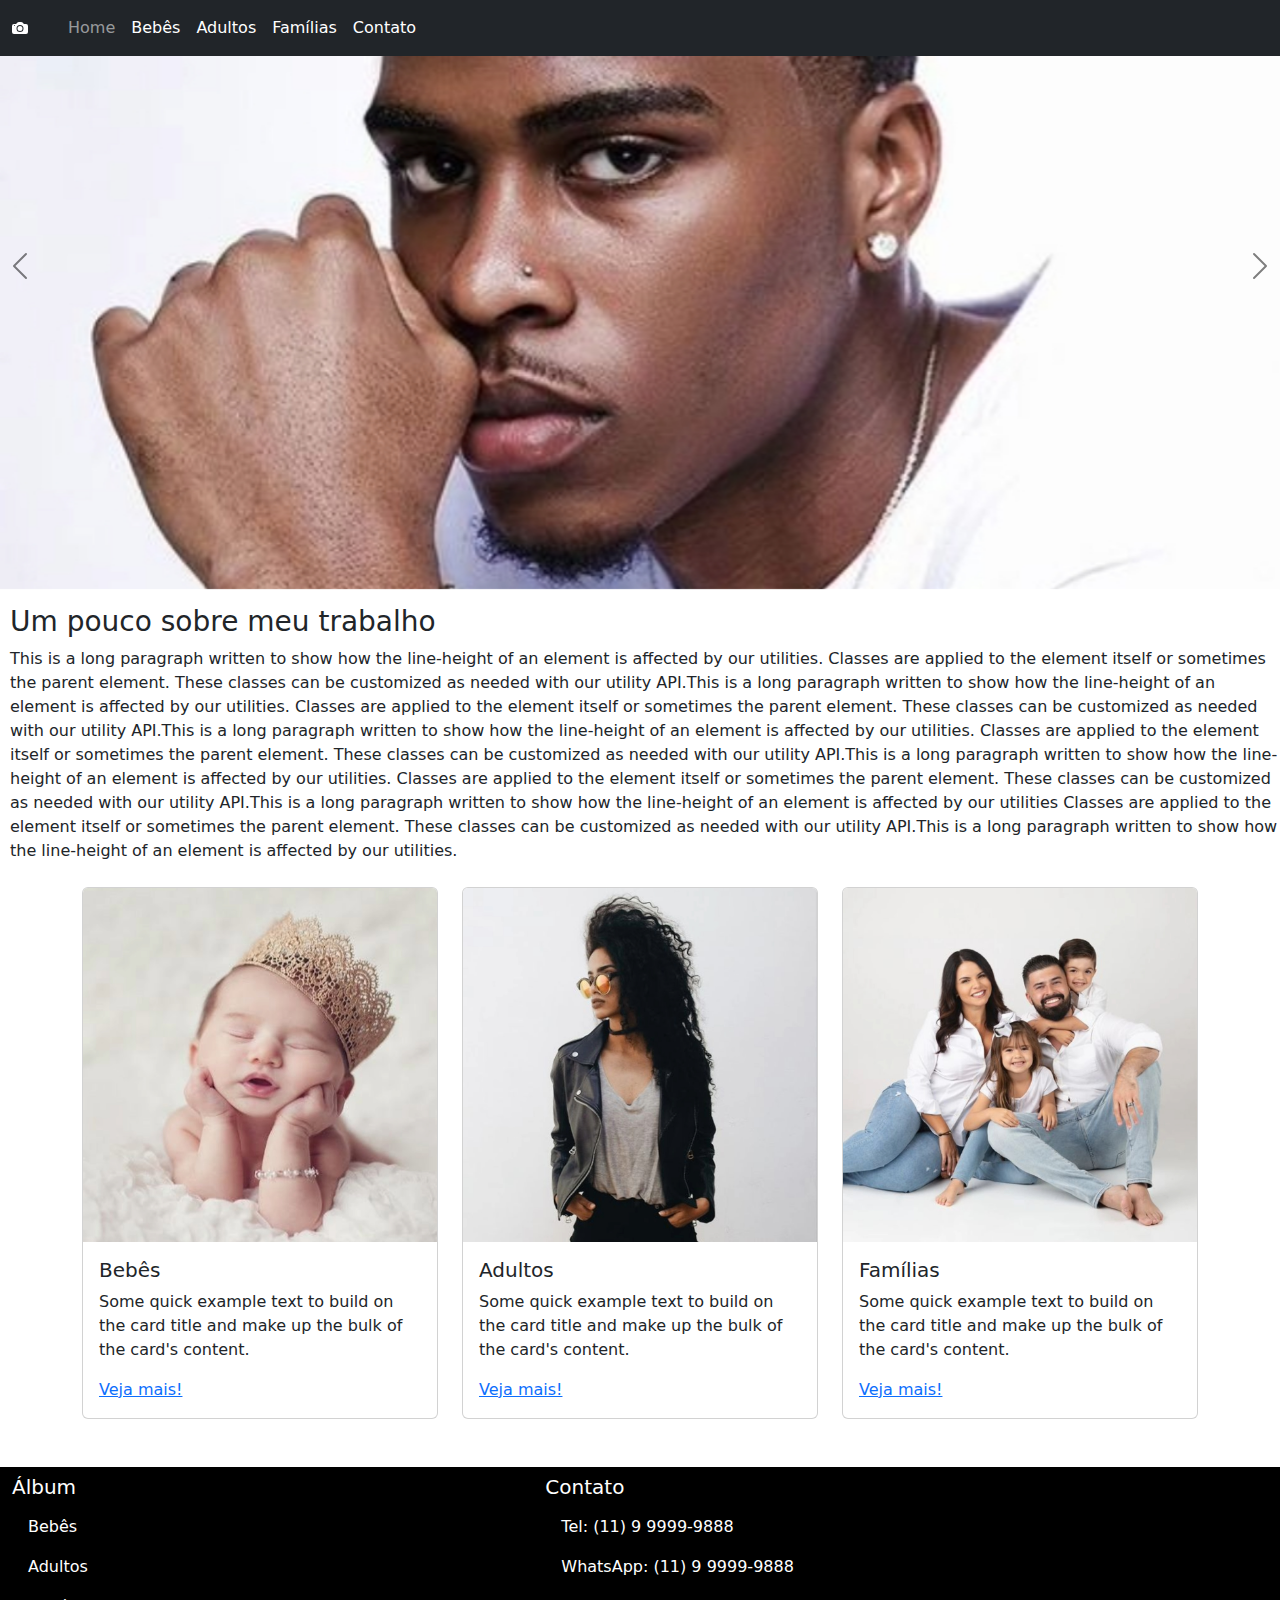
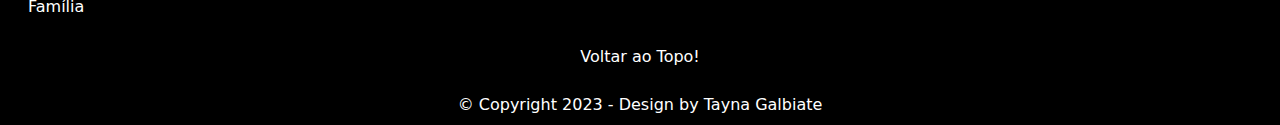
<file: index.html>
<!doctype html>
<html lang="pt-BR">

<head>
  <!-- Required meta tags -->
  <meta charset="utf-8">
  <meta name="viewport" content="width=device-width, initial-scale=1">

  <!-- Bootstrap CSS -->
  <link href="./assets/css/cdn.jsdelivr.net_npm_bootstrap@5.3.1_dist_css_bootstrap.min.css" rel="stylesheet">
  <link href="./assets/css/portifolio.css" rel="stylesheet">


  <title>Home</title>


</head>

<body>
  <!--Header-->
  <header>

    <!--Nav-->
    <nav class="navbar navbar-expand-lg navbar-dark bg-dark">
      <div class="container-fluid">

        <!--Logo-->

        <a class="navbar-brand d-flex align-items-center">
          <svg xmlns="http://www.w3.org/2000/svg" width="16" height="16" fill="currentColor" class="bi bi-camera-fill"
            viewBox="0 0 16 16">
            <path d="M10.5 8.5a2.5 2.5 0 1 1-5 0 2.5 2.5 0 0 1 5 0z" />
            <path
              d="M2 4a2 2 0 0 0-2 2v6a2 2 0 0 0 2 2h12a2 2 0 0 0 2-2V6a2 2 0 0 0-2-2h-1.172a2 2 0 0 1-1.414-.586l-.828-.828A2 2 0 0 0 9.172 2H6.828a2 2 0 0 0-1.414.586l-.828.828A2 2 0 0 1 3.172 4H2zm.5 2a.5.5 0 1 1 0-1 .5.5 0 0 1 0 1zm9 2.5a3.5 3.5 0 1 1-7 0 3.5 3.5 0 0 1 7 0z" />
          </svg>

          <strong class="m-2"></strong>
        </a>

        <!--Botão Responsivo-->
        <button class="navbar-toggler" type="button" data-bs-toggle="collapse" data-bs-target="#navbarSupportedContent"
          aria-controls="navbarSupportedContent" aria-expanded="false" aria-label="Toggle navigation">
          <span class="navbar-toggler-icon"></span>
        </button>

        <!--Links-->
        <div class="collapse navbar-collapse" id="navbarSupportedContent">
          <ul class="navbar-nav me-auto mb-2 mb-lg-0">


            <li class="nav-item">
              <a class="nav-link" href="#">Home</a>
            </li>
            <li class="nav-item">
              <a class="nav-link active" aria-current="page" href="bebe.html">Bebês</a>
            </li>
            <li class="nav-item">
              <a class="nav-link active" aria-current="page" href="adulto.html">Adultos</a>
            </li>
            <li class="nav-item">
              <a class="nav-link active" aria-current="page" href="familia.html">Famílias</a>
            </li>
            <li class="nav-item">
              <a class="nav-link active" aria-current="page" href="contato.html">Contato</a>
            </li>
          </ul>
        </div>
      </div>
    </nav>
    <!--End nav-->

    <!--Banner Rotativo-->
    <section id="banner-rotativo" class="carousel slide carousel-dark">

      <!--Container Banner-->
      <article class="carousel-inner carousel-dark">

        <!--Imagens do banner-->
        <figure class="carousel-item carousel-dark active">
          <img src="./assets/img/masculino1.jpg" class="d-block w-100" alt="Banner 1">
        </figure>
        <figure class="carousel-item">
          <img src="./assets/img/feminino1.jpg" class="d-block w-100" alt="Banner 2">
        </figure>
        <figure class="carousel-item">
          <img src="./assets/img/masculino2.jpg" class="d-block w-100" alt="Banner 3">
        </figure>
      </article>

      <button class="carousel-control-prev" type="button" data-bs-target="#banner-rotativo" data-bs-slide="prev">
        <span class="carousel-control-prev-icon" aria-hidden="true"></span>
        <span class="visually-hidden">Previous</span>
      </button>
      <button class="carousel-control-next" type="button" data-bs-target="#banner-rotativo" data-bs-slide="next">
        <span class="carousel-control-next-icon" aria-hidden="true"></span>
        <span class="visually-hidden">Next</span>
      </button>
    </section>

    <h3 class="titulo">Um pouco sobre meu trabalho</h3>
    <p class="titulo">This is a long paragraph written to show how the line-height of an element is affected by our
      utilities. Classes are applied to the element itself or sometimes the parent element. These classes can be
      customized as needed with our utility API.This is a long paragraph written to show how the line-height of an
      element is affected by our
      utilities. Classes are applied to the element itself or sometimes the parent element. These classes can be
      customized as needed with our utility API.This is a long paragraph written to show how the line-height of an
      element is affected by our
      utilities. Classes are applied to the element itself or sometimes the parent element. These classes can be
      customized as needed with our utility API.This is a long paragraph written to show how the line-height of an
      element is affected by our
      utilities. Classes are applied to the element itself or sometimes the parent element. These classes can be
      customized as needed with our utility API.This is a long paragraph written to show how the line-height of an
      element is affected by our
      utilities Classes are applied to the element itself or sometimes the parent element. These classes can be
      customized as needed with our utility API.This is a long paragraph written to show how the line-height of an
      element is affected by our
      utilities.</p>

    <main class="mt-4 mb-5">
      <!-- Container Albuns-->
      <div class="container">
        <!-- Row -->
        <div class="row">
          <!-- Card -->
          <section class="col-sm-4">
            <article class="card">
              <img src="./assets/img/bebe.jpg" class="card-img-top" alt="...">
              <!-- Body -->
              <div class="card-body">
                <h5 class="card-title">Bebês</h5>
                <p class="card-text">Some quick example text to build on the card title and make up the bulk of the
                  card's
                  content.</p>
                <a href="./bebe.html" class="card-link">Veja mais!</a>
              </div>
              <!-- End Body -->
            </article>
          </section>
          <!-- End Card -->
          <!-- Card -->
          <section class="col-sm-4">
            <article class="card">
              <img src="./assets/img/feminino3.jpg" class="card-img-top" alt="...">
              <!-- Body -->
              <div class="card-body">
                <h5 class="card-title">Adultos</h5>
                <p class="card-text">Some quick example text to build on the card title and make up the bulk of the
                  card's
                  content.</p>
                <a href="adulto.html" class="card-link">Veja mais!</a>
              </div>
              <!-- End Body -->
            </article>
          </section>
          <!-- End Card -->

          <!-- Card -->
          <section class="col-sm-4">
            <article class="card">
              <img src="./assets/img/familia.jpg" class="card-img-top" alt="...">
              <!-- Body -->
              <div class="card-body">
                <h5 class="card-title">Famílias</h5>
                <p class="card-text">Some quick example text to build on the card title and make up the bulk of the
                  card's
                  content.</p>
                <a href="familia.html" class=" card-link">Veja mais!</a>
              </div>
              <!-- End Body -->
            </article>
          </section>
          <!-- End Card -->
        </div>
        <!-- End Row -->
      </div>
      <!-- End Container Albuns-->
    </main>
    <!-- End Main -->

  </header>
  <!--End Header-->




  <footer style="background-color: black" class="container-fluid text-white">
    <div class=" row pt-2 pb-2">
      <section class="col-md-5 mb-5">
        <h5>Álbum</h5>
        <ul class="nav flex-column">
          <li class="nav-item">
            <a href="bebe.html" class="nav-link text-white ">Bebês</a>
          </li>
          <li class="nav-item">
            <a href="adulto.html" class="nav-link text-white">Adultos</a>
          </li>
          <li class="nav-item">
            <a href="familia.html" class="nav-link text-white ">Família</a>
          </li>
        </ul>
      </section>

      <section class="col-md-5 mb-5">
        <h5>Contato</h5>
        <ul class="nav flex-column">
          <li class="nav-item">
            <a href="tel:+55999998888" class="nav-link text-white ">Tel: (11) 9 9999-9888</a>
          </li>
          <li class="nav-item">
            <a href="https://wa.me/5511999999888" class="nav-link text-white " target="blank">WhatsApp: (11) 9
              9999-9888</a>
          </li>
        </ul>
      </section>

      <section>
        <a href="#" class="nav-link text-white" style="text-align: center; margin-top: -30px;">Voltar ao Topo!</a>
        <br>
      </section>


      <section class="nav-link text-white" style="text-align: center;">
        &copy; Copyright 2023 - Design by Tayna Galbiate
      </section>


  </footer>


  <!-- Optional JavaScript; choose one of the two! -->
  <!-- Option 1: Bootstrap Bundle with Popper -->
  <script src="./assets/js/cdn.jsdelivr.net_npm_@popperjs_core@2.11.8_dist_umd_popper.min.js"></script>
  <script src="./assets/js/bundle.js"></script>
  <script src="./assets/js/cdn.jsdelivr.net_npm_bootstrap@5.3.1_dist_js_bootstrap.min.js"></script>
  <!-- Option 2: Separate Popper and Bootstrap JS -->
  <!--
    <script src="https://cdn.jsdelivr.net/npm/@popperjs/core@2.10.2/dist/umd/popper.min.js" integrity="sha384-7+zCNj/IqJ95wo16oMtfsKbZ9ccEh31eOz1HGyDuCQ6wgnyJNSYdrPa03rtR1zdB" crossorigin="anonymous"></script>
    <script src="https://cdn.jsdelivr.net/npm/bootstrap@5.1.3/dist/js/bootstrap.min.js" integrity="sha384-QJHtvGhmr9XOIpI6YVutG+2QOK9T+ZnN4kzFN1RtK3zEFEIsxhlmWl5/YESvpZ13" crossorigin="anonymous"></script>
    -->
</body>

</html>
</file>
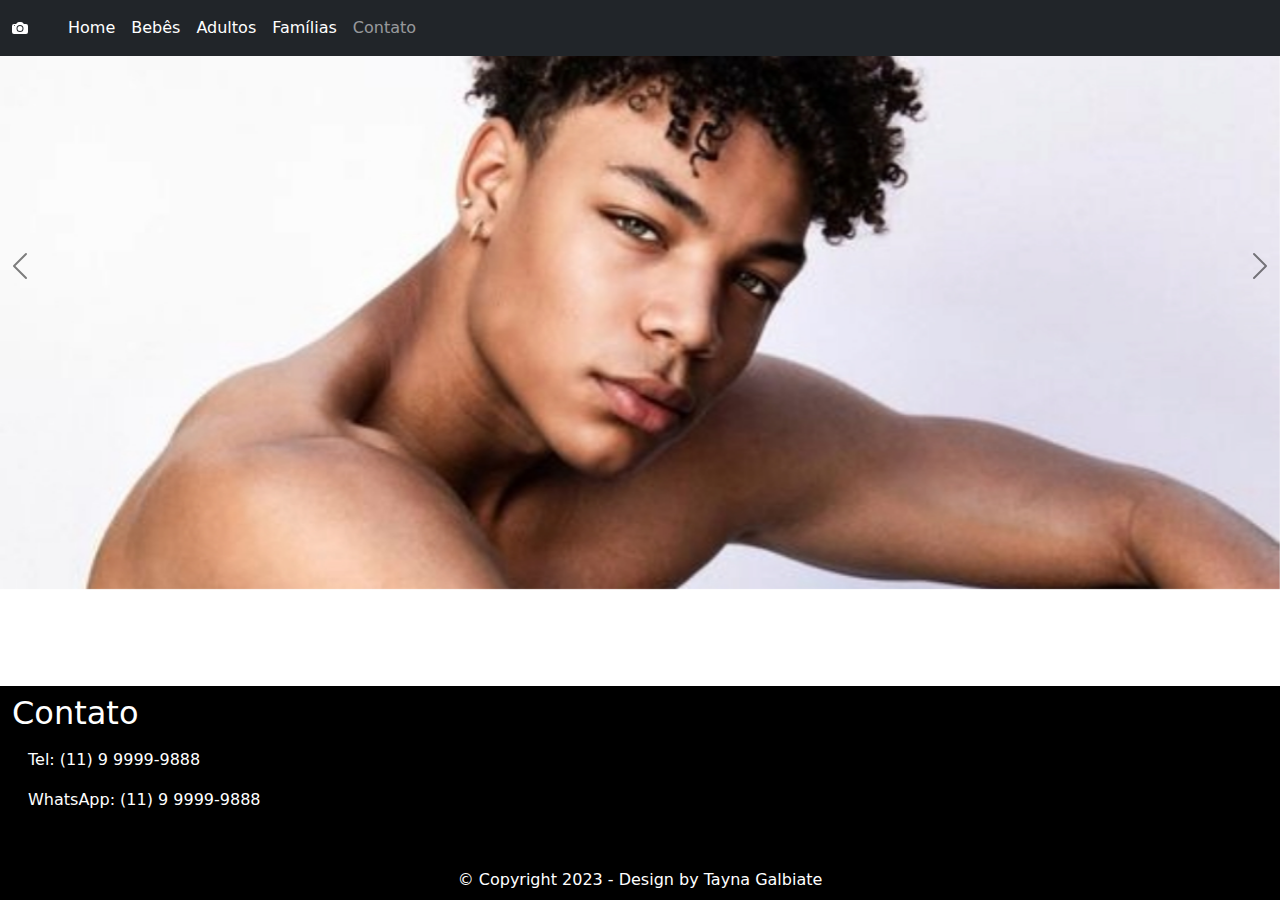
<file: contato.html>
<!doctype html>
<html lang="pt-BR">

<head>
  <!-- Required meta tags -->
  <meta charset="utf-8">
  <meta name="viewport" content="width=device-width, initial-scale=1">

  <!-- Bootstrap CSS -->
  <link href="./assets/css/cdn.jsdelivr.net_npm_bootstrap@5.3.1_dist_css_bootstrap.min.css" rel="stylesheet">
  <link href="./assets/css/portifolio.css" rel="stylesheet">

  <title>Contato</title>


</head>

<body>
  <!--Header-->
  <header>

    <!--Nav-->
    <nav class="navbar navbar-expand-lg navbar-dark bg-dark">
      <div class="container-fluid">

        <!--Logo-->

        <a class="navbar-brand d-flex align-items-center">
          <svg xmlns="http://www.w3.org/2000/svg" width="16" height="16" fill="currentColor" class="bi bi-camera-fill"
            viewBox="0 0 16 16">
            <path d="M10.5 8.5a2.5 2.5 0 1 1-5 0 2.5 2.5 0 0 1 5 0z" />
            <path
              d="M2 4a2 2 0 0 0-2 2v6a2 2 0 0 0 2 2h12a2 2 0 0 0 2-2V6a2 2 0 0 0-2-2h-1.172a2 2 0 0 1-1.414-.586l-.828-.828A2 2 0 0 0 9.172 2H6.828a2 2 0 0 0-1.414.586l-.828.828A2 2 0 0 1 3.172 4H2zm.5 2a.5.5 0 1 1 0-1 .5.5 0 0 1 0 1zm9 2.5a3.5 3.5 0 1 1-7 0 3.5 3.5 0 0 1 7 0z" />
          </svg>

          <strong class="m-2"></strong>
        </a>

        <!--Botão Responsivo-->
        <button class="navbar-toggler" type="button" data-bs-toggle="collapse" data-bs-target="#navbarSupportedContent"
          aria-controls="navbarSupportedContent" aria-expanded="false" aria-label="Toggle navigation">
          <span class="navbar-toggler-icon"></span>
        </button>

        <!--Links-->
        <div class="collapse navbar-collapse" id="navbarSupportedContent">
          <ul class="navbar-nav me-auto mb-2 mb-lg-0">


            <li class="nav-item">
              <a class="nav-link active" aria-current="page" href="index.html">Home</a>
            </li>
            <li class="nav-item">
              <a class="nav-link active" aria-current="page" href="bebe.html">Bebês</a>
            </li>
            <li class="nav-item">
              <a class="nav-link active" aria-current="page" href="adulto.html">Adultos</a>
            </li>
            <li class="nav-item">
              <a class="nav-link active" aria-current="page" href="familia.html">Famílias</a>
            </li>
            <li class="nav-item">
              <a class="nav-link" href="contato.html">Contato</a>
            </li>
          </ul>
        </div>
      </div>
    </nav>
    <!--End nav-->

    <!--Banner Rotativo-->
    <section id="banner-rotativo" class="carousel slide carousel-dark">

      <!--Container Banner-->
      <article class="carousel-inner carousel-dark">

        <!--Imagens do banner-->
        <figure class="carousel-item carousel-dark active">
          <img src="./assets/img/masculino2.jpg" class="d-block w-100" alt="Banner 1">
        </figure>
        <figure class="carousel-item">
          <img src="./assets/img/feminino1.jpg" class="d-block w-100" alt="Banner 2">
        </figure>
        <figure class="carousel-item">
          <img src="./assets/img/masculino1.jpg" class="d-block w-100" alt="Banner 3">
        </figure>
      </article>

      <button class="carousel-control-prev" type="button" data-bs-target="#banner-rotativo" data-bs-slide="prev">
        <span class="carousel-control-prev-icon" aria-hidden="true"></span>
        <span class="visually-hidden">Previous</span>
      </button>
      <button class="carousel-control-next" type="button" data-bs-target="#banner-rotativo" data-bs-slide="next">
        <span class="carousel-control-next-icon" aria-hidden="true"></span>
        <span class="visually-hidden">Next</span>
      </button>
    </section>



  </header>
  <!--End Header-->




  <footer style="background-color: black; bottom: 0; position: absolute;" class="container-fluid text-white">
    <div class=" row pt-2 pb-2">


      <section class="col-md-5 mb-5" style="margin-bottom: 10rem;">
        <h2>Contato</h2>
        <ul class="nav flex-column">
          <li class="nav-item">
            <a href="tel:+5511999998888" class="nav-link text-white ">Tel: (11) 9 9999-9888</a>
          </li>
          <li class="nav-item">
            <a href="https://wa.me/5511999999888" class="nav-link text-white " target="blank">WhatsApp: (11) 9
              9999-9888</a>
          </li>
        </ul>
      </section>



      <section class="nav-link text-white" style="text-align: center;">
        &copy; Copyright 2023 - Design by Tayna Galbiate
      </section>


  </footer>


  <!-- Optional JavaScript; choose one of the two! -->
  <!-- Option 1: Bootstrap Bundle with Popper -->
  <script src="./assets/js/cdn.jsdelivr.net_npm_@popperjs_core@2.11.8_dist_umd_popper.min.js"></script>
  <script src="./assets/js/bundle.js"></script>
  <script src="./assets/js/cdn.jsdelivr.net_npm_bootstrap@5.3.1_dist_js_bootstrap.min.js"></script>
  <!-- Option 2: Separate Popper and Bootstrap JS -->
  <!--
    <script src="https://cdn.jsdelivr.net/npm/@popperjs/core@2.10.2/dist/umd/popper.min.js" integrity="sha384-7+zCNj/IqJ95wo16oMtfsKbZ9ccEh31eOz1HGyDuCQ6wgnyJNSYdrPa03rtR1zdB" crossorigin="anonymous"></script>
    <script src="https://cdn.jsdelivr.net/npm/bootstrap@5.1.3/dist/js/bootstrap.min.js" integrity="sha384-QJHtvGhmr9XOIpI6YVutG+2QOK9T+ZnN4kzFN1RtK3zEFEIsxhlmWl5/YESvpZ13" crossorigin="anonymous"></script>
    -->
</body>

</html>
</file>
<file: assets/css/portifolio.css>
.carousel-control-prev {
 width: 40px;
 height: 80px;
 margin-top: 300px;

}

.carousel-control-next {
 width: 40px;
 height: 80px;
 margin-top: 300px;
}

.titulo {
 margin-left: 10px;
}


@media screen and (max-width:1443px) {
 .carousel-control-next {
  width: 40px;
  height: 400px;
  margin-top: 10px;
 }
}

@media screen and (max-width:1443px) {
 .carousel-control-prev {
  width: 40px;
  height: 400px;
  margin-top: 10px;
 }
}

@media screen and (max-width:1000px) {
 .carousel-control-next {
  width: 30px;
  height: 350px;
  margin-top: 10px;
 }
}

@media screen and (max-width:1000px) {
 .carousel-control-prev {
  width: 30px;
  height: 350px;
  margin-top: 10px;
 }
}


@media screen and (max-width:850px) {
 .carousel-control-next {
  width: 30px;
  height: 250px;
  margin-top: 10px;
 }
}

@media screen and (max-width:850px) {
 .carousel-control-prev {
  width: 30px;
  height: 250px;
  margin-top: 10px;

 }

 .mb-5 {
  margin-bottom: 8rem !important;
  font-size: 130%;
 }

}

@media screen and (max-width:700px) {
 .carousel-control-next {
  width: 30px;
  height: 180px;
  margin-top: 10px;
 }

 .mb-5 {
  margin-bottom: 10rem !important;
 }

}

@media screen and (max-width:700px) {
 .carousel-control-prev {
  width: 30px;
  height: 180px;
  margin-top: 10px;
 }
}

@media screen and (max-width:500px) {
 .carousel-control-next {
  width: 30px;
  height: 130px;
  margin-top: 10px;
 }
}

@media screen and (max-width:500px) {
 .carousel-control-prev {
  width: 30px;
  height: 130px;
  margin-top: 10px;
 }
}
</file>
